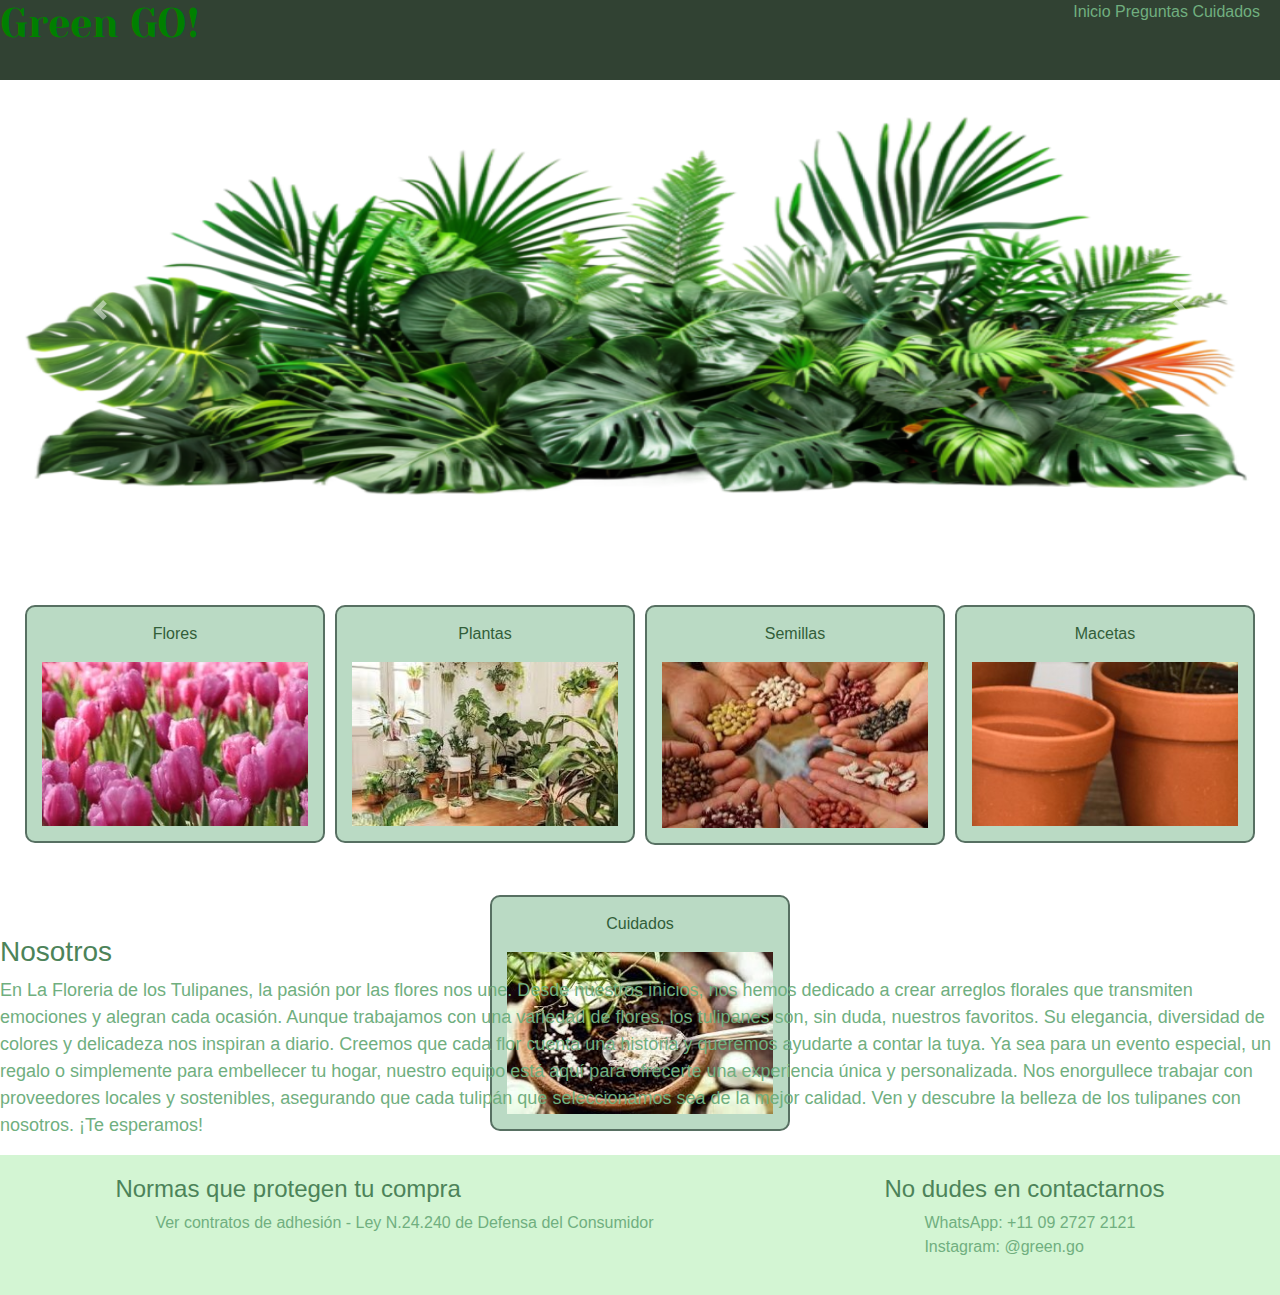
<file: index.html>
<!DOCTYPE html>
<html lang="en">
<head>
    <meta charset="UTF-8">
    <meta name="viewport" content="width=device-width, initial-scale=1.0">
    <title>Document</title>
    <link rel="stylesheet" href="https://cdn.jsdelivr.net/npm/bootstrap@4.4.1/dist/css/bootstrap.min.css" integrity="sha384-Vkoo8x4CGsO3+Hhxv8T/Q5PaXtkKtu6ug5TOeNV6gBiFeWPGFN9MuhOf23Q9Ifjh" crossorigin="anonymous">
    <link rel="stylesheet" href="./css/styles.css">
    <style>
        @import url('https://fonts.googleapis.com/css2?family=Caveat:wght@600&family=DynaPuff:wght@400..700&family=Great+Vibes&family=News+Cycle:wght@400;700&family=Yeseva+One&display=swap');
        </style>

</head>
<body>
    <header class="cabeza">
        <h1 class="yeseva-one-regular"> Green GO! </h1>
        <nav>
            <ul class="barra"> 
                <li> <a href="#">Inicio</a></li>
                <li> <a href="./pages/Preguntas.html">Preguntas</a> </li>
                <li> <a href="./pages/productos.html">Cuidados</a></li>
            </ul> 
        </nav> 
    </header>
    <script src="https://code.jquery.com/jquery-3.4.1.slim.min.js" integrity="sha384-J6qa4849blE2+poT4WnyKhv5vZF5SrPo0iEjwBvKU7imGFAV0wwj1yYfoRSJoZ+n" crossorigin="anonymous"></script>
    <script src="https://cdn.jsdelivr.net/npm/popper.js@1.16.0/dist/umd/popper.min.js" integrity="sha384-Q6E9RHvbIyZFJoft+2mJbHaEWldlvI9IOYy5n3zV9zzTtmI3UksdQRVvoxMfooAo" crossorigin="anonymous"></script>
    <script src="https://cdn.jsdelivr.net/npm/bootstrap@4.4.1/dist/js/bootstrap.min.js" integrity="sha384-wfSDF2E50Y2D1uUdj0O3uMBJnjuUD4Ih7YwaYd1iqfktj0Uod8GCExl3Og8ifwB6" crossorigin="anonymous"></script>
    <div id="carouselExampleIndicators" class="carousel slide" data-ride="carousel">
        <ol class="carousel-indicators">
          <li data-target="#carouselExampleIndicators" data-slide-to="0" class="active"></li>
          <li data-target="#carouselExampleIndicators" data-slide-to="1"></li>
          <li data-target="#carouselExampleIndicators" data-slide-to="2"></li>
        </ol>
 
<main>
    <div class="carousel-inner">
        <div class="carousel-item active">
          <img src="img/tropical-plant-bush-used-as-decor-on-the-transparent-background-format-png.webp" class="d-block w-100" alt="...">
        </div>
        <div class="carousel-item">
          <img src="img/1652392_c54ea.png" class="d-block w-100" alt="...">
        </div>
        <div class="carousel-item">
          <img src="img/beautiful-bouquet-of-flowers-with-a-transparent-background-png.webp" class="d-block w-100" alt="...">
        </div>
      </div>
      <a class="carousel-control-prev" href="#carouselExampleIndicators" role="button" data-slide="prev">
        <span class="carousel-control-prev-icon" aria-hidden="true"></span>
        <span class="sr-only">Previous</span>
      </a>
      <a class="carousel-control-next" href="#carouselExampleIndicators" role="button" data-slide="next">
        <span class="carousel-control-next-icon" aria-hidden="true"></span>
        <span class="sr-only">Next</span>
      </a>
    </div>
    <div class="contenedor_padre">
        <section>
        <div class="card">
            <p class="parrafo_uno"> Flores</p>
            <img src="./img/floreassssssssssssss.jpg" alt="flores">
        </div>
    </section>
    <section>
    <div class="card">
        <p class="parrafo_uno"> Plantas </p>
            <img src="./img/plantas.jpeg" alt="plantas">
    </div>
    </section>
    <section>
    <div class="card">
        <p class="parrafo_uno"> Semillas</p>
        <img src="./img/semillas.jpeg" alt="semillas">
    </div>
    </section>
    <section>
        <div class="card">
            <p class="parrafo_uno"> Macetas </p>
            <img src="./img/macetita.jpeg" alt="macetas">
        </div>
    </section>
    <section>
    <div class="card">
        <p class="parrafo_uno"> Cuidados</p>
            <img src="./img/cuidados.jpeg" alt="cuidados">
    </div>
    </section>
    </div>
    <articule class="art">
        <h3> Nosotros </h3>
        <p class="parrafo_tres"> En La Floreria de los Tulipanes, la pasión por las flores nos une. Desde nuestros inicios, nos hemos dedicado a crear arreglos florales que transmiten emociones y alegran cada ocasión. Aunque trabajamos con una variedad de flores, los tulipanes son, sin duda, nuestros favoritos. Su elegancia, diversidad de colores y delicadeza nos inspiran a diario.

            Creemos que cada flor cuenta una historia y queremos ayudarte a contar la tuya. Ya sea para un evento especial, un regalo o simplemente para embellecer tu hogar, nuestro equipo está aquí para ofrecerte una experiencia única y personalizada.
            
            Nos enorgullece trabajar con proveedores locales y sostenibles, asegurando que cada tulipán que seleccionamos sea de la mejor calidad. Ven y descubre la belleza de los tulipanes con nosotros. ¡Te esperamos!</p>
    </articule>

</main>
<footer class="fooo">
        <div>
            <h4> Normas que protegen tu compra </h4>
        <ul class="ulredes">
            <li> Ver contratos de adhesión - Ley N.24.240 de Defensa del Consumidor </li>
        </ul>
        </div>
        <div>
            <h4> No dudes en contactarnos </h4>
        <ul class="ulredes"> 
            <li> WhatsApp: +11 09 2727 2121</li>
            <li> Instagram: @green.go</li>
        </ul>
        </div>
</footer>
</div>
</body>
</html>
</file>
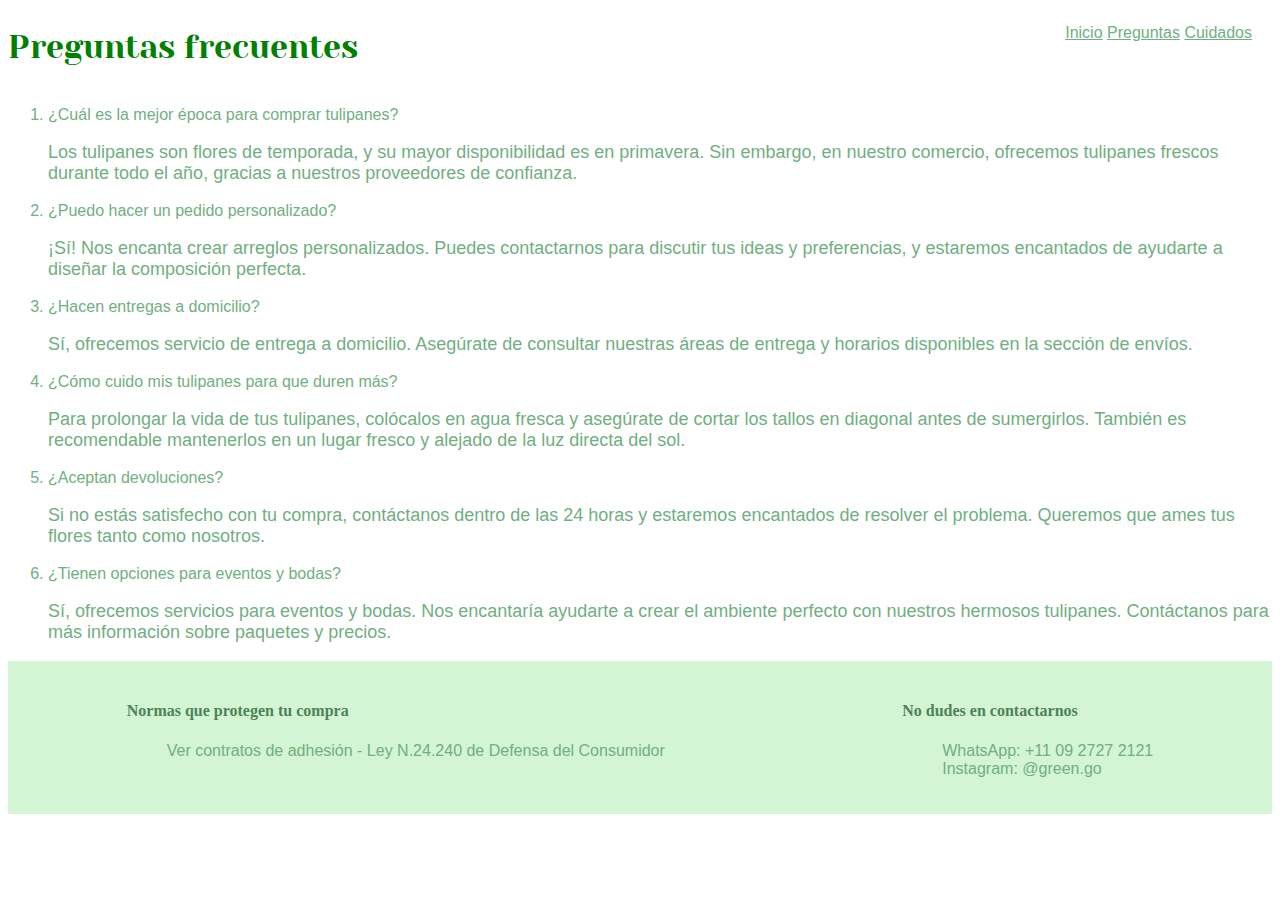
<file: pages/Preguntas.html>
<!DOCTYPE html>
<html lang="en">
<head>
    <meta charset="UTF-8">
    <meta name="viewport" content="width=device-width, initial-scale=1.0">
    <title> Preguntas frecuentes </title>
    <link rel="stylesheet" href="../css/styles.css">
    <style>
        @import url('https://fonts.googleapis.com/css2?family=Caveat:wght@600&family=DynaPuff:wght@400..700&family=Great+Vibes&family=News+Cycle:wght@400;700&family=Yeseva+One&display=swap');
        </style>
</head>
<body>
    <header>
        <h1 class="yeseva-one-regular"> Preguntas frecuentes </h1>
        <nav>
            <ul> 
                <li> <a href="../index.html">Inicio</a></li>
                <li> <a href="#">Preguntas</a> </li>
                <li> <a href="../pages/productos.html"> Cuidados </a></li>
            </ul> 
        </nav> 
    </header>
</body>
<main>
    <p>
        <ol>
            <li> ¿Cuál es la mejor época para comprar tulipanes?
                <p> Los tulipanes son flores de temporada, y su mayor disponibilidad es en primavera. Sin embargo, en nuestro comercio, ofrecemos tulipanes frescos durante todo el año, gracias a nuestros proveedores de confianza.</p></li>
            <li> ¿Puedo hacer un pedido personalizado?
                <p> ¡Sí! Nos encanta crear arreglos personalizados. Puedes contactarnos para discutir tus ideas y preferencias, y estaremos encantados de ayudarte a diseñar la composición perfecta.</p></li>
            <li> ¿Hacen entregas a domicilio?
                <p> Sí, ofrecemos servicio de entrega a domicilio. Asegúrate de consultar nuestras áreas de entrega y horarios disponibles en la sección de envíos.</p></li>
            <li> ¿Cómo cuido mis tulipanes para que duren más?
                <p> Para prolongar la vida de tus tulipanes, colócalos en agua fresca y asegúrate de cortar los tallos en diagonal antes de sumergirlos. También es recomendable mantenerlos en un lugar fresco y alejado de la luz directa del sol.</p></li>
            <li> ¿Aceptan devoluciones?
                <p> Si no estás satisfecho con tu compra, contáctanos dentro de las 24 horas y estaremos encantados de resolver el problema. Queremos que ames tus flores tanto como nosotros.</p></li>
            <li> ¿Tienen opciones para eventos y bodas?
                <p> Sí, ofrecemos servicios para eventos y bodas. Nos encantaría ayudarte a crear el ambiente perfecto con nuestros hermosos tulipanes. Contáctanos para más información sobre paquetes y precios.</p></li>
        </ol>
    </p>
</main>
<footer class="fooo">
    <div>
        <h4> Normas que protegen tu compra </h4>
    <ul class="ulredes">
        <li> Ver contratos de adhesión - Ley N.24.240 de Defensa del Consumidor </li>
    </ul>
    </div>
    <div>
        <h4> No dudes en contactarnos </h4>
    <ul class="ulredes"> 
        <li> WhatsApp: +11 09 2727 2121</li>
        <li> Instagram: @green.go</li>
    </ul>
    </div>
</footer>
</html>
</file>
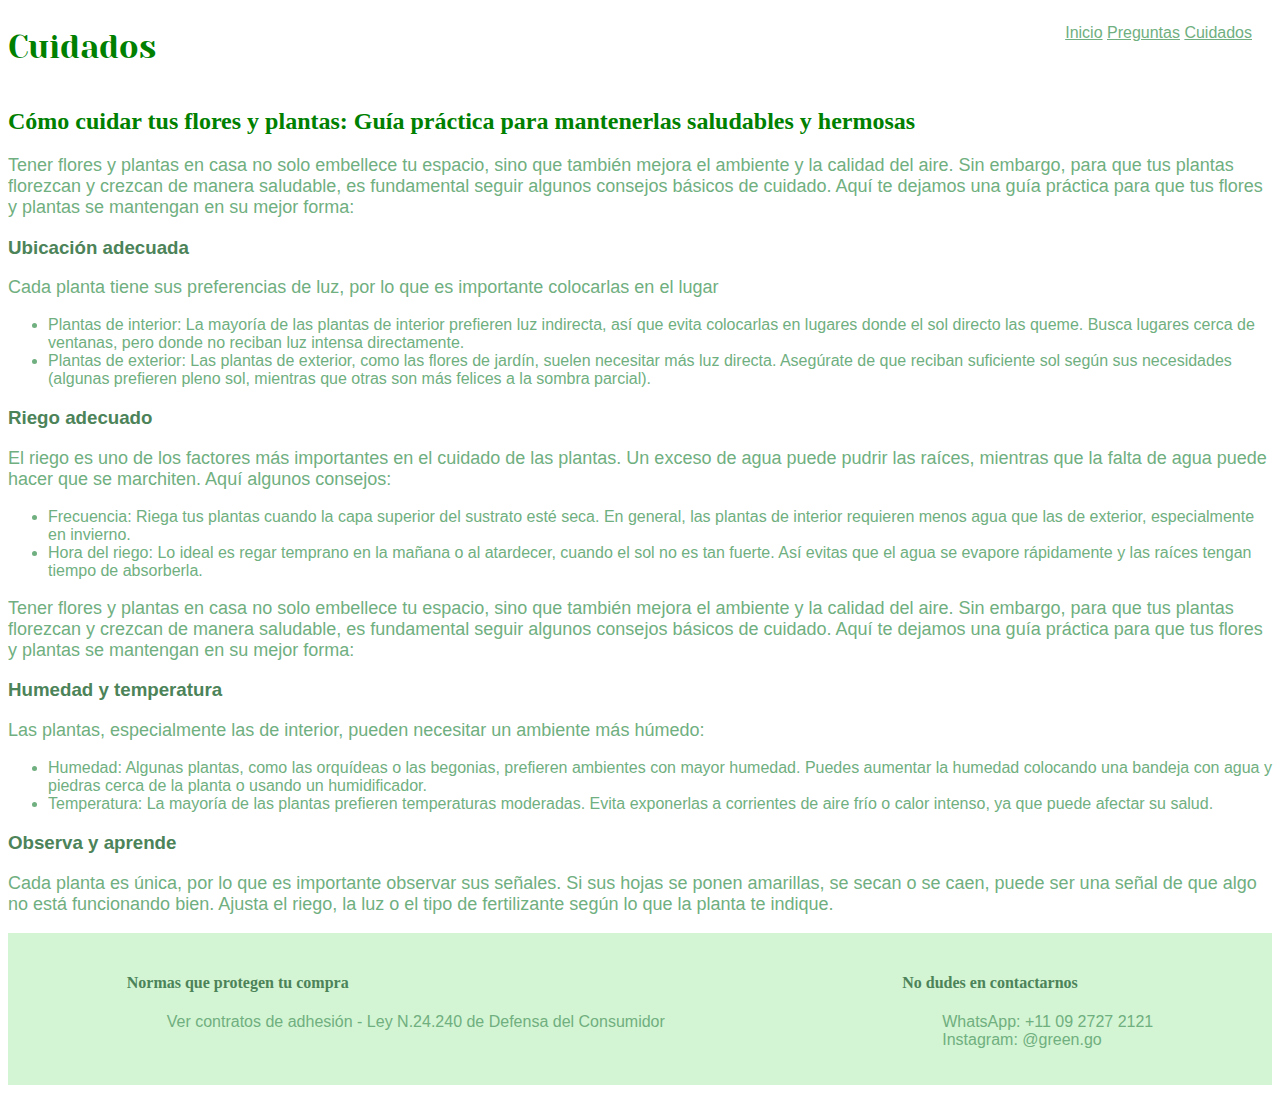
<file: pages/productos.html>
<!DOCTYPE html>
<html lang="en">
<head>
    <meta charset="UTF-8">
    <meta name="viewport" content="width=device-width, initial-scale=1.0">
    <title>Nosotros</title>
    <link rel="stylesheet" href="../css/styles.css">
    <style>
        @import url('https://fonts.googleapis.com/css2?family=Caveat:wght@600&family=DynaPuff:wght@400..700&family=Great+Vibes&family=News+Cycle:wght@400;700&family=Yeseva+One&display=swap');
        </style>
</head>
<body>
</head>
<body>
    <header>
        <h1 class="yeseva-one-regular"> Cuidados </h1>
        <nav>
            <ul> 
                <li> <a href="../index.html">Inicio</a></li>
                <li> <a href="../pages/Preguntas.html">Preguntas</a> </li>
                <li> <a href="#">Cuidados</a></li>
            </ul> 
        </nav> 
    </header>
</body>
<main>
    <h2>
        Cómo cuidar tus flores y plantas: Guía práctica para mantenerlas saludables y hermosas
    </h2>
    <p> Tener flores y plantas en casa no solo embellece tu espacio, sino que también mejora el ambiente y la calidad del aire. Sin embargo, para que tus plantas florezcan y crezcan de manera saludable, es fundamental seguir algunos consejos básicos de cuidado. Aquí te dejamos una guía práctica para que tus flores y plantas se mantengan en su mejor forma:
    </p>
<h3> Ubicación adecuada </h3>
            <p>Cada planta tiene sus preferencias de luz, por lo que es importante colocarlas en el lugar</p>
            <ul>
                <li> Plantas de interior: La mayoría de las plantas de interior prefieren luz indirecta, así que evita colocarlas en lugares donde el sol directo las queme. Busca lugares cerca de ventanas, pero donde no reciban luz intensa directamente.</li>
                <li> Plantas de exterior: Las plantas de exterior, como las flores de jardín, suelen necesitar más luz directa. Asegúrate de que reciban suficiente sol según sus necesidades (algunas prefieren pleno sol, mientras que otras son más felices a la sombra parcial).</li>
            </ul>
        </li>
<h3> Riego adecuado </h3>
        <p>El riego es uno de los factores más importantes en el cuidado de las plantas. Un exceso de agua puede pudrir las raíces, mientras que la falta de agua puede hacer que se marchiten. Aquí algunos consejos:</p>
        <ul>
            <li> Frecuencia: Riega tus plantas cuando la capa superior del sustrato esté seca. En general, las plantas de interior requieren menos agua que las de exterior, especialmente en invierno.</li>
            <li> Hora del riego: Lo ideal es regar temprano en la mañana o al atardecer, cuando el sol no es tan fuerte. Así evitas que el agua se evapore rápidamente y las raíces tengan tiempo de absorberla. </li>
        </ul>
    </li>
    <p>
        Tener flores y plantas en casa no solo embellece tu espacio, sino que también mejora el ambiente y la calidad del aire. Sin embargo, para que tus plantas florezcan y crezcan de manera saludable, es fundamental seguir algunos consejos básicos de cuidado. Aquí te dejamos una guía práctica para que tus flores y plantas se mantengan en su mejor forma:
    </p>
<h3> Humedad y temperatura </h3>
            <p>Las plantas, especialmente las de interior, pueden necesitar un ambiente más húmedo:</p>
            <ul>
                <li>Humedad: Algunas plantas, como las orquídeas o las begonias, prefieren ambientes con mayor humedad. Puedes aumentar la humedad colocando una bandeja con agua y piedras cerca de la planta o usando un humidificador.</li>
                <li>Temperatura: La mayoría de las plantas prefieren temperaturas moderadas. Evita exponerlas a corrientes de aire frío o calor intenso, ya que puede afectar su salud.</li>
            </ul>
        </li>
<h3> Observa y aprende </h3>
        <p>Cada planta es única, por lo que es importante observar sus señales. Si sus hojas se ponen amarillas, se secan o se caen, puede ser una señal de que algo no está funcionando bien. Ajusta el riego, la luz o el tipo de fertilizante según lo que la planta te indique.</p>
    </li>
</main>
<footer class="fooo">
    <div>
        <h4> Normas que protegen tu compra </h4>
    <ul class="ulredes">
        <li> Ver contratos de adhesión - Ley N.24.240 de Defensa del Consumidor </li>
    </ul>
    </div>
    <div>
        <h4> No dudes en contactarnos </h4>
    <ul class="ulredes"> 
        <li> WhatsApp: +11 09 2727 2121</li>
        <li> Instagram: @green.go</li>
    </ul>
    </div>
</footer>
</html>
</file>
<file: css/styles.css>
h1{
    color: green;
    position: absolute;
} 

h2{
    color: green;
}

header{
    position: relative;
    height: 80px;
}

nav{
    position: absolute;
    right: 20px;
    justify-content: space-around;
}

p{
    font-family: 'Gill Sans', 'Gill Sans MT', Calibri, 'Trebuchet MS', sans-serif;
    font-size: large;
    color:rgb(112, 175, 127) ;
}

a{
    color: rgb(112, 175, 127) ;
    right: 20px;
    top: 80px;
}

nav li{
    display: inline;
}

body{
    background-image: url("https://i.pinimg.com/736x/9e/a7/ed/9ea7edced5c0c1cc1492aeac8635358f.jpg");
    background-size: cover;
}

.parrafo_uno{
    color: rgb(50, 94, 57);
    font-size: medium;
}

h3{
    color: rgb(76, 131, 89);
    font-family: 'Gill Sans', 'Gill Sans MT', Calibri, 'Trebuchet MS', sans-serif;
}
h4{
    color: rgb(76, 131, 89) ;
}

section{
    position: static;
}

.parrafo_dos{
    color: palevioletred;
    font-size: x-large;
    text-align: center;
}

.parrafo_tres{
    color: rgb(112, 175, 127) ;
}


.ulredes{
    color:rgb(112, 175, 127) ;
    list-style: none;
    justify-content: space-around;
    font-family: 'Gill Sans', 'Gill Sans MT', Calibri, 'Trebuchet MS', sans-serif;
}

ol{
    color:rgb(112, 175, 127) ;
    font-family: 'Gill Sans', 'Gill Sans MT', Calibri, 'Trebuchet MS', sans-serif;
}

ul{
    color:rgb(112, 175, 127) ;
    font-family: 'Gill Sans', 'Gill Sans MT', Calibri, 'Trebuchet MS', sans-serif;
}

.caveat- {
  font-family: "Caveat", cursive;
  font-optical-sizing: auto;
  font-weight: 600;
  font-size: xx-large;
}

.yeseva-one-regular {
    font-family: "Yeseva One", serif;
    font-weight: 10;
    font-style: small;
  }

.selector{
    max-width: 55%;
    background-color: rgb(245, 223, 233);
    border: 2px solid rgb(112, 175, 127);
    padding:10px;
    margin:10px;
}

.style{
    max-width: 100%;
    position: relative;
    background-color: rgb(250, 189, 189);
    max-width: 100%;
}

.style2{
    max-width: 100%;
    background-color: rgb(245, 223, 233);
    border: 2px solid rgb(112, 175, 127);
    padding:10px;
    margin:10px;
}

.card{
    position: relative;
    width: 300px;
    border: 2px solid;
    border-color: rgb(87, 112, 98);
    margin: 0 auto;
    text-align: center;
    background-color: rgb(186, 218, 196) ;
    padding: 15px;
    border-radius:  10px;
    margin-bottom: 50px;
}

.contenedor_limite{
    background-color: brown;
    max-width: 1200px;
    margin: 0 auto;
}

.contenedor_padre{
    position: relative;
    display: flex;
    height: 350px;
    justify-content: space-around;
    flex-wrap: wrap;
    margin-top: 50px;
    padding: 20px;
}

footer{
    display: flex;
    justify-content: space-around;
    padding-bottom: 20px;
    padding-top: 20px;
}

.fooo{
    background-color: rgb(211, 245, 211);
}

.cabeza{
    background-color: rgb(49, 66, 51);
}

.barra{
    justify-content: space-around;
}


.slide{
    margin: 5px;
}

.slide img{
    height: 50vh;
}

.art{
    position: relative;
}
</file>
